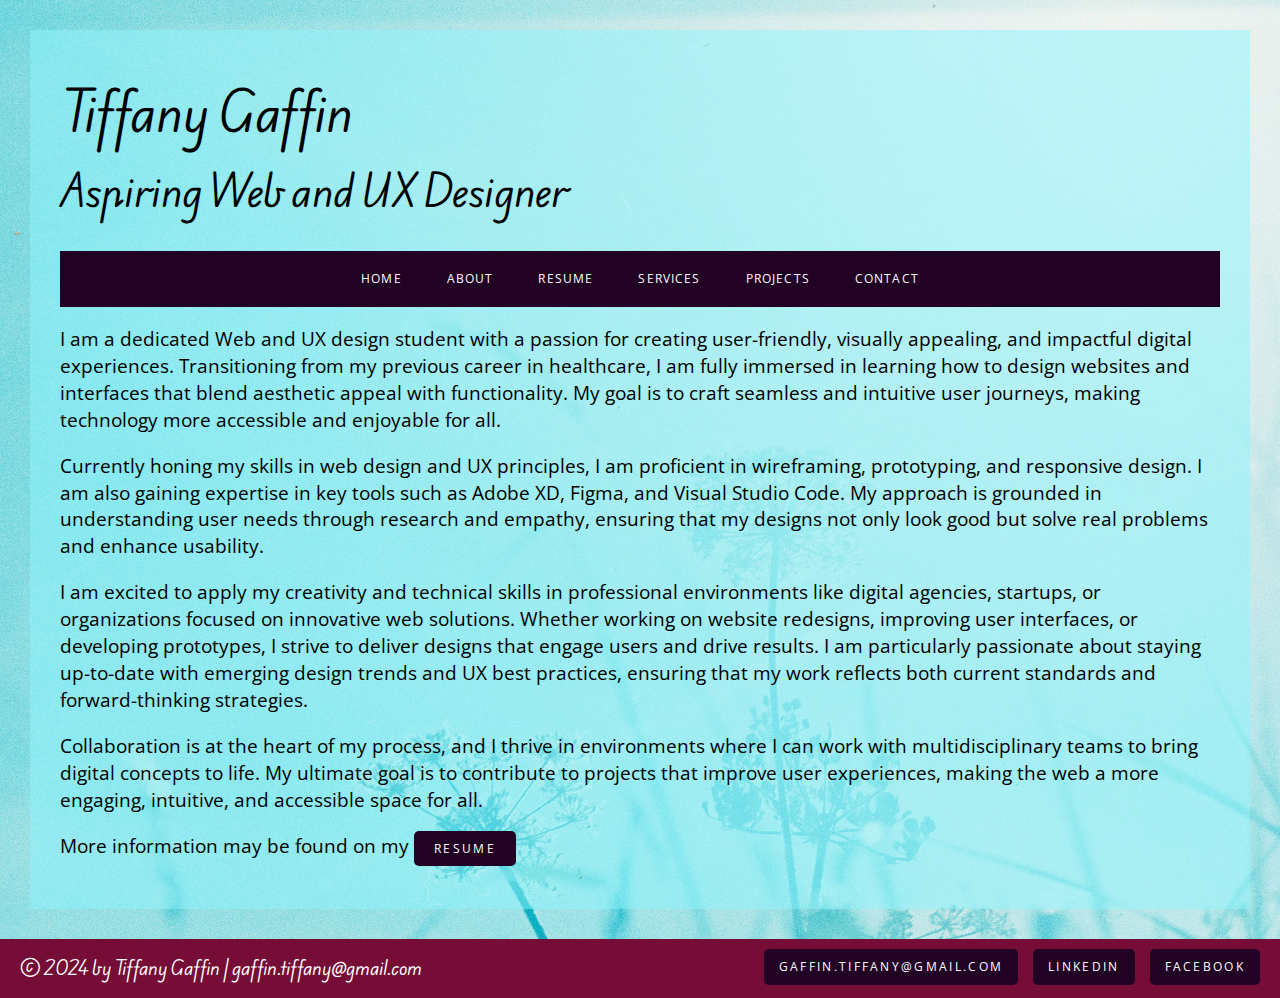
<file: index.html>
<!DOCTYPE html>
<html lang="en">
  <head>
    <meta charset="UTF-8">
    <meta name="viewport" content="width=device-width, initial-scale=1.0">
    <title>Tiffany Gaffin | Aspiring Web and UX Designer Portfolio</title>
    <link rel="preconnect" href="https://fonts.googleapis.com">
    <link rel="preconnect" href="https://fonts.gstatic.com" crossorigin>
    <link href="https://fonts.googleapis.com/css2?family=Edu+AU+VIC+WA+NT+Hand:wght@400..700&family=Open+Sans:ital,wght@0,300..800;1,300..800&display=swap" rel="stylesheet">
    <link rel="stylesheet" href="styles.css">
  </head>
  <body class="home">

    <!-- ***********************  ABOUT / PROFILE  *********************** -->
    <div class="content-wrapper">
      <div class="content-bg">
        <header>
          <h1>Tiffany Gaffin</h1>
          <h2>Aspiring Web and UX Designer</h2>
          <!-- Navigation Menu -->
          <nav>
            <ul class="nav-menu">
            <li><a href="index.html">Home</a></li>
            <li><a href="#">About</a></li>
            <li><a href="resume.html">Resume</a></li>
            <li><a href="#">Services</a>
                <ul class="dropdown">
                    <li><a href="#">Custom Website Design</a></li>
                    <li><a href="#">Graphic and Logo Design</a></li>
                    <li><a href="#">Video Editing</a></li>
                </ul>
            </li>
            <li><a href="projects.html">Projects</a>
                <ul class="dropdown">
                <li><a href="#">123 Pets</a></li>
                <li><a href="#">Eco Furniture Design</a></li>
                <li><a href="#">Sprout and Grow</a></li>
                <li><a href="#">Sweet Delirium</a></li>
                </ul>
            </li>
            <li><a href="#">Contact</a></li>
            </ul>
        </nav>
        </header>  

        <main>
          <p>I am a dedicated Web and UX design student with a passion for creating user-friendly, visually appealing, and impactful digital experiences. Transitioning from my previous career in healthcare, I am fully immersed in learning how to design websites and interfaces that blend aesthetic appeal with functionality. My goal is to craft seamless and intuitive user journeys, making technology more accessible and enjoyable for all.</p>

          <p>Currently honing my skills in web design and UX principles, I am proficient in wireframing, prototyping, and responsive design. I am also gaining expertise in key tools such as Adobe XD, Figma, and Visual Studio Code. My approach is grounded in understanding user needs through research and empathy, ensuring that my designs not only look good but solve real problems and enhance usability.</p>
          
          <p>I am excited to apply my creativity and technical skills in professional environments like digital agencies, startups, or organizations focused on innovative web solutions. Whether working on website redesigns, improving user interfaces, or developing prototypes, I strive to deliver designs that engage users and drive results. I am particularly passionate about staying up-to-date with emerging design trends and UX best practices, ensuring that my work reflects both current standards and forward-thinking strategies.</p>
          
          <p>Collaboration is at the heart of my process, and I thrive in environments where I can work with multidisciplinary teams to bring digital concepts to life. My ultimate goal is to contribute to projects that improve user experiences, making the web a more engaging, intuitive, and accessible space for all.</p>
          <p>More information may be found on my <a href="resume.html" class="btn">Resume</a></p>

        </main>
      </div>
    </div>  
      
      <!-- *****************  CONTACT INFO / SOCIAL MEDIA  ***************** -->
      <footer>
        <h3>&#169; 2024 by Tiffany Gaffin | gaffin.tiffany@gmail.com</h3>
        <!-- Social media and contact links. Add or remove any networks. -->
        <ul class="socials">
          <li><a href="mailto:gaffin.tiffany@gmail.com" class="btn">gaffin.tiffany@gmail.com</a></li>
          <li><a href="https://www.linkedin.com/in/tiffany-gaffin-a49738139" class="btn" target="_blank">LinkedIn</a></li>
          <li><a href="#" class="btn" target="_blank">Facebook</a></li>
        </ul>
      </footer>
  </body>
</html>
</file>
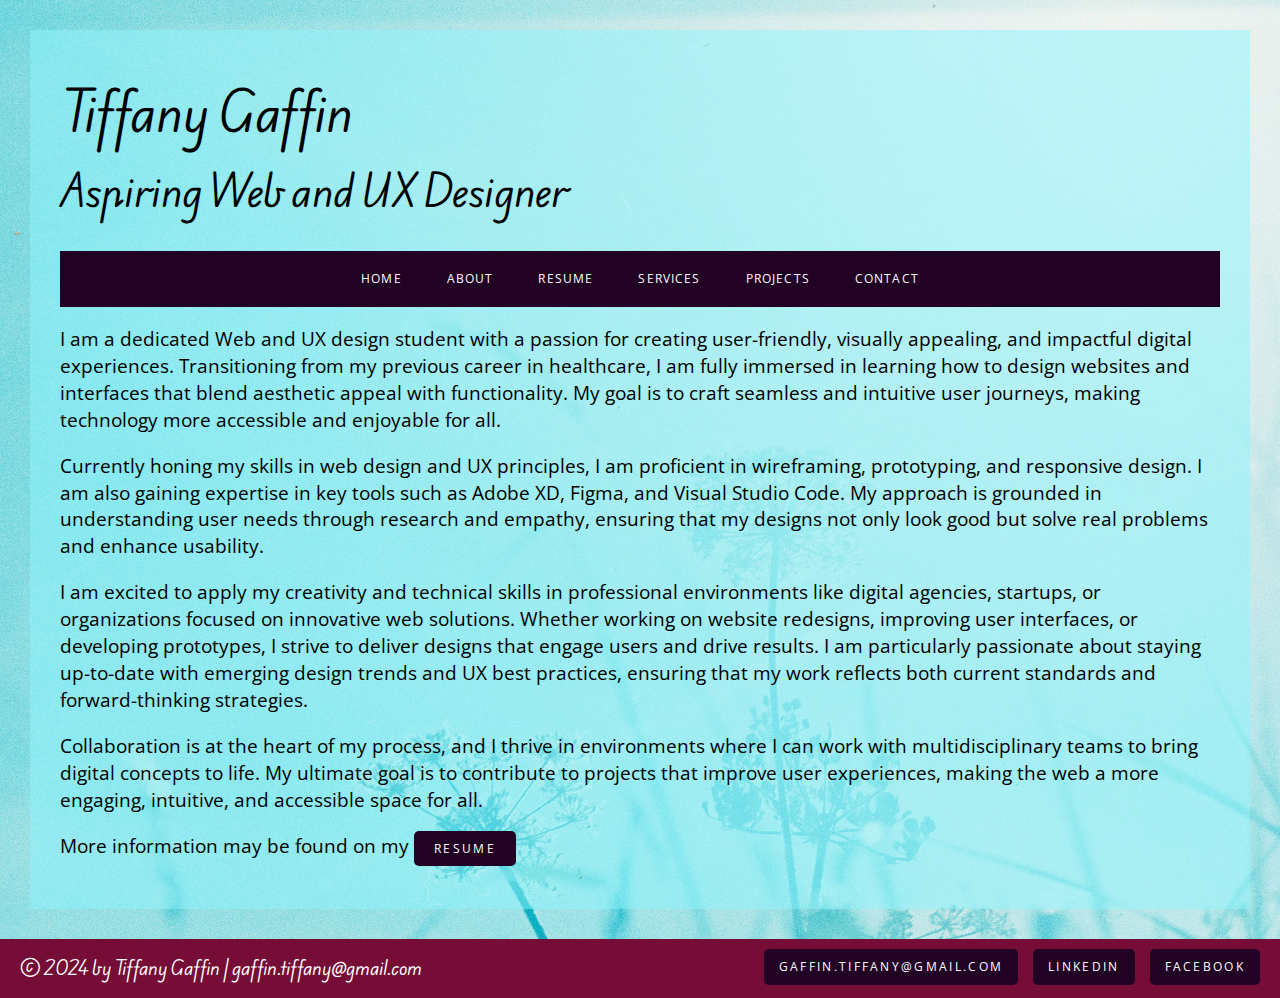
<file: contact.html>
<!DOCTYPE html>
<html lang="en">
  <head>
    <meta charset="UTF-8">
    <meta name="viewport" content="width=device-width, initial-scale=1.0">
    <title>Tiffany Gaffin | Aspiring Web and UX Designer Portfolio</title>
    <link rel="preconnect" href="https://fonts.googleapis.com">
    <link rel="preconnect" href="https://fonts.gstatic.com" crossorigin>
    <link href="https://fonts.googleapis.com/css2?family=Edu+AU+VIC+WA+NT+Hand:wght@400..700&family=Open+Sans:ital,wght@0,300..800;1,300..800&display=swap" rel="stylesheet">
    <link rel="stylesheet" href="styles.css">
  </head>
  <body class="home">

    <!-- ***********************  ABOUT / PROFILE  *********************** -->
    <div class="content-wrapper">
      <div class="content-bg">
        <header>
          <h1>Tiffany Gaffin</h1>
          <h2>Aspiring Web and UX Designer</h2>
          <!-- Navigation Menu -->
          <nav>
            <ul class="nav-menu">
            <li><a href="index.html">Home</a></li>
            <li><a href="#">About</a></li>
            <li><a href="resume.html">Resume</a></li>
            <li><a href="#">Services</a></li>
            <li><a href="projects.html">Projects</a>
                <ul class="dropdown">
                <li><a href="#">123 Pets</a></li>
                <li><a href="#">Eco Furniture Design</a></li>
                <li><a href="#">Sprout and Grow</a></li>
                <li><a href="#">Sweet Delirium</a></li>
                </ul>
            </li>
            <li><a href="#">Contact</a></li>
            </ul>
        </nav>
        </header>  

        <main>
          <p>I am a dedicated Web and UX design student with a passion for creating user-friendly, visually appealing, and impactful digital experiences. Transitioning from my previous career in healthcare, I am fully immersed in learning how to design websites and interfaces that blend aesthetic appeal with functionality. My goal is to craft seamless and intuitive user journeys, making technology more accessible and enjoyable for all.</p>

          <p>Currently honing my skills in web design and UX principles, I am proficient in wireframing, prototyping, and responsive design. I am also gaining expertise in key tools such as Adobe XD, Figma, and Visual Studio Code. My approach is grounded in understanding user needs through research and empathy, ensuring that my designs not only look good but solve real problems and enhance usability.</p>
          
          <p>I am excited to apply my creativity and technical skills in professional environments like digital agencies, startups, or organizations focused on innovative web solutions. Whether working on website redesigns, improving user interfaces, or developing prototypes, I strive to deliver designs that engage users and drive results. I am particularly passionate about staying up-to-date with emerging design trends and UX best practices, ensuring that my work reflects both current standards and forward-thinking strategies.</p>
          
          <p>Collaboration is at the heart of my process, and I thrive in environments where I can work with multidisciplinary teams to bring digital concepts to life. My ultimate goal is to contribute to projects that improve user experiences, making the web a more engaging, intuitive, and accessible space for all.</p>
          <p>More information may be found on my <a href="resume.html" class="btn">Resume</a></p>

        </main>
      </div>
    </div>  
      
      <!-- *****************  CONTACT INFO / SOCIAL MEDIA  ***************** -->
      <footer>
        <h3>&#169; 2024 by Tiffany Gaffin | gaffin.tiffany@gmail.com</h3>
        <!-- Social media and contact links. Add or remove any networks. -->
        <ul class="socials">
          <li><a href="mailto:gaffin.tiffany@gmail.com" class="btn">gaffin.tiffany@gmail.com</a></li>
          <li><a href="https://www.linkedin.com/in/tiffany-gaffin-a49738139" class="btn" target="_blank">LinkedIn</a></li>
          <li><a href="#" class="btn" target="_blank">Facebook</a></li>
        </ul>
      </footer>
  </body>
</html>
</file>
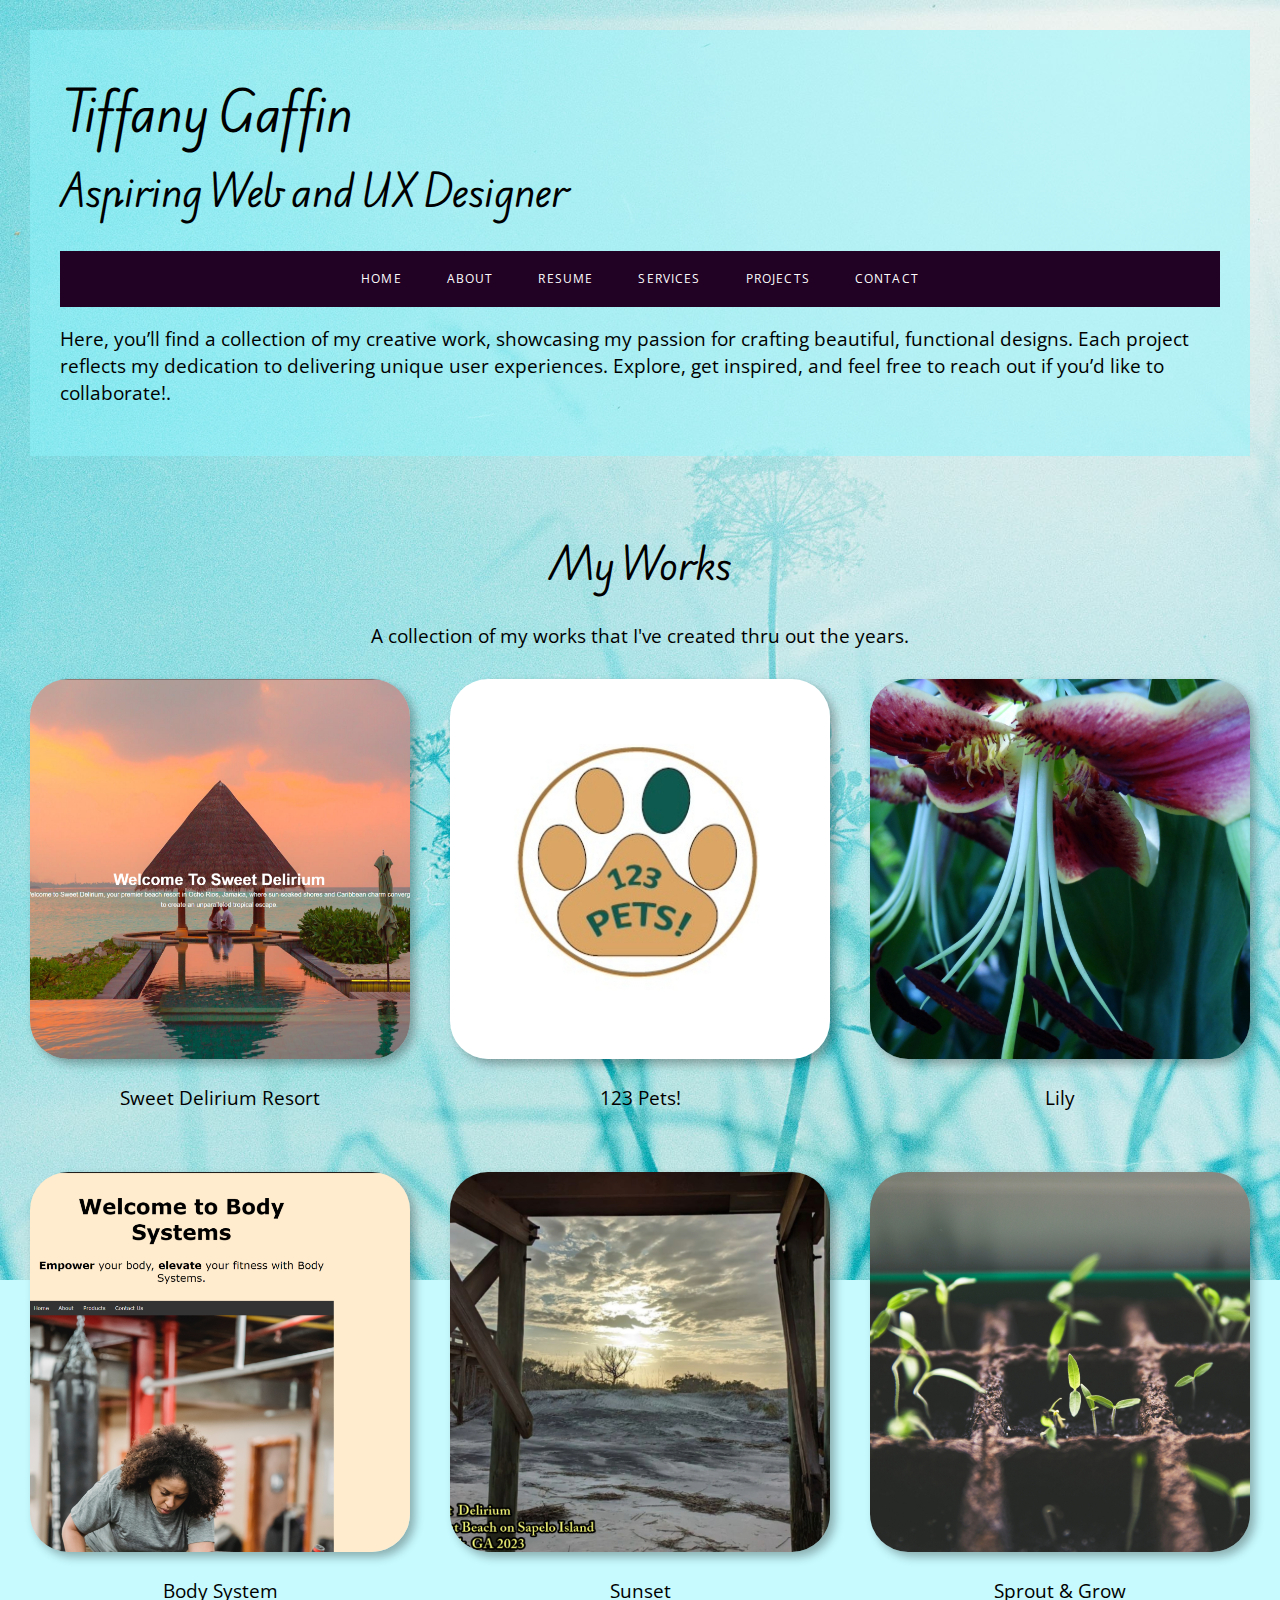
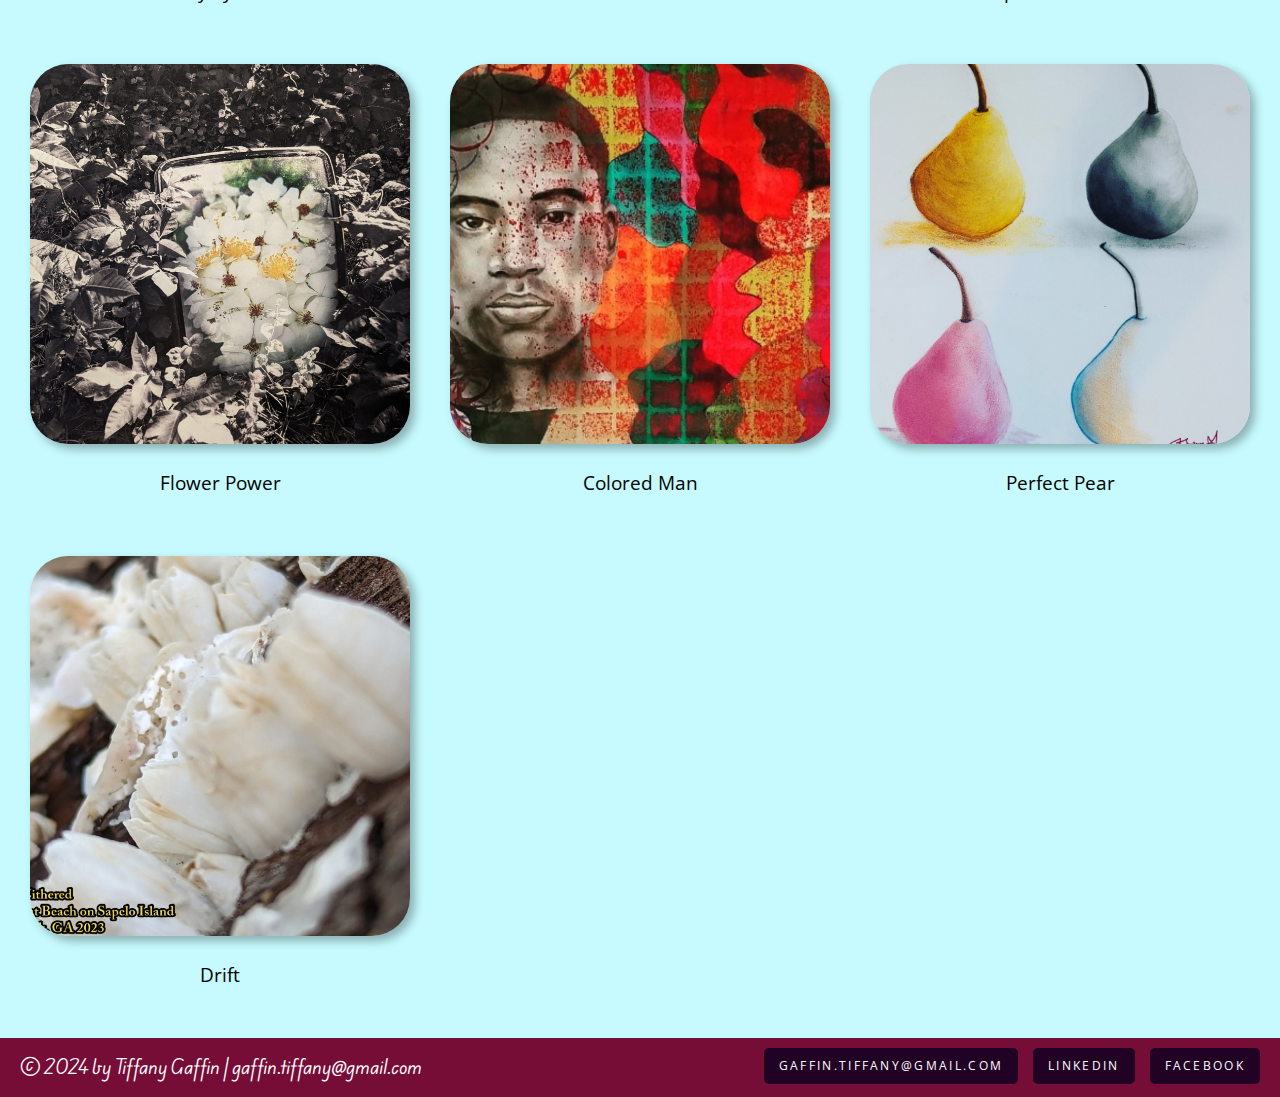
<file: projects.html>
<!DOCTYPE html>
<html lang="en">
  <head>
    <meta charset="UTF-8">
    <meta name="viewport" content="width=device-width, initial-scale=1.0">
    <title>Tiffany Gaffin | Aspiring Web and UX Designer Portfolio</title>
    <link rel="preconnect" href="https://fonts.googleapis.com">
    <link rel="preconnect" href="https://fonts.gstatic.com" crossorigin>
    <link href="https://fonts.googleapis.com/css2?family=Edu+AU+VIC+WA+NT+Hand:wght@400..700&family=Open+Sans:ital,wght@0,300..800;1,300..800&display=swap" rel="stylesheet">
    <link rel="stylesheet" href="styles.css">
  </head>
  <body class="home">

    <!-- ***********************  ABOUT / PROFILE  *********************** -->
    <div class="content-wrapper">
      <div class="content-bg">
        <header>
          <h1>Tiffany Gaffin</h1>
          <h2>Aspiring Web and UX Designer</h2>
          <!-- Navigation Menu -->
          <nav>
            <ul class="nav-menu">
            <li><a href="index.html">Home</a></li>
            <li><a href="#">About</a></li>
            <li><a href="resume.html">Resume</a></li>
            <li><a href="#">Services</a>
                <ul class="dropdown">
                    <li><a href="#">Custom Website Design</a></li>
                    <li><a href="#">Graphic and Logo Design</a></li>
                    <li><a href="#">Video Editing</a></li>
                </ul>
            </li>
            <li><a href="projects.html">Projects</a>
                <ul class="dropdown">
                <li><a href="#">123 Pets</a></li>
                <li><a href="#">Eco Furniture Design</a></li>
                <li><a href="#">Sprout and Grow</a></li>
                <li><a href="#">Sweet Delirium</a></li>
                </ul>
            </li>
            <li><a href="#">Contact</a></li>
            </ul>
        </nav>
        </header>  

        <main>
          <p>Here, you’ll find a collection of my creative work, showcasing my passion for crafting beautiful, functional designs. Each project reflects my dedication to delivering unique user experiences. Explore, get inspired, and feel free to reach out if you’d like to collaborate!.</p>

          

        </main>
      </div>
    </div> 
    
    <!-- Portfolio Grid Section -->
  <section id="works">
    <h2>My Works</h2>
    <p>A collection of my works that I've created thru out the years.</p>

    <div class="grid-container">
      <div class="grid-item">
        <img src="images/sweet-delirium-beach-resort_750.png" alt="Sweet Delirium Resort">
        <p>Sweet Delirium Resort</p>
      </div>
      <div class="grid-item">
        <img src="images/123_pets_750.jpg" alt="123 Pets!">
        <p>123 Pets!</p>
      </div>
      <div class="grid-item">
        <img src="images/lily_750.jpg" alt="Lily">
        <p>Lily</p>
      </div>
      <div class="grid-item">
        <img src="images/body-system_750.png" alt="Body System">
        <p>Body System</p>
      </div>
      <div class="grid-item">
        <img src="images/Sweet-Delirium_750.png" alt="Sunset">
        <p>Sunset</p>
      </div>
      <div class="grid-item">
        <img src="images/sprouts_Markus_Spiske_Unsplash_750.jpg" alt="Sprout & Grow">
        <p>Sprout & Grow</p>
      </div>
      <div class="grid-item">
        <img src="images/flowerpower_750.jpg" alt="Flower Power">
        <p>Flower Power</p>
      </div>
      <div class="grid-item">
        <img src="images/colored_man_750.png" alt="Colored Man">
        <p>Colored Man</p>
      </div>
      <div class="grid-item">
        <img src="images/perfect_pear_750.png" alt="Perfect Pear">
        <p>Perfect Pear</p>
      </div>
      <div class="grid-item">
        <img src="images/drift_750.png" alt="Drift">
        <p>Drift</p>
      </div>
    </div>
  </section>
      
      <!-- *****************  CONTACT INFO / SOCIAL MEDIA  ***************** -->
      <footer>
        <h3>&#169; 2024 by Tiffany Gaffin | gaffin.tiffany@gmail.com</h3>
        <!-- Social media and contact links. Add or remove any networks. -->
        <ul class="socials">
          <li><a href="mailto:gaffin.tiffany@gmail.com" class="btn">gaffin.tiffany@gmail.com</a></li>
          <li><a href="https://www.linkedin.com/in/tiffany-gaffin-a49738139" class="btn" target="_blank">LinkedIn</a></li>
          <li><a href="#" class="btn" target="_blank">Facebook</a></li>
        </ul>
      </footer>
  </body>
</html>
</file>
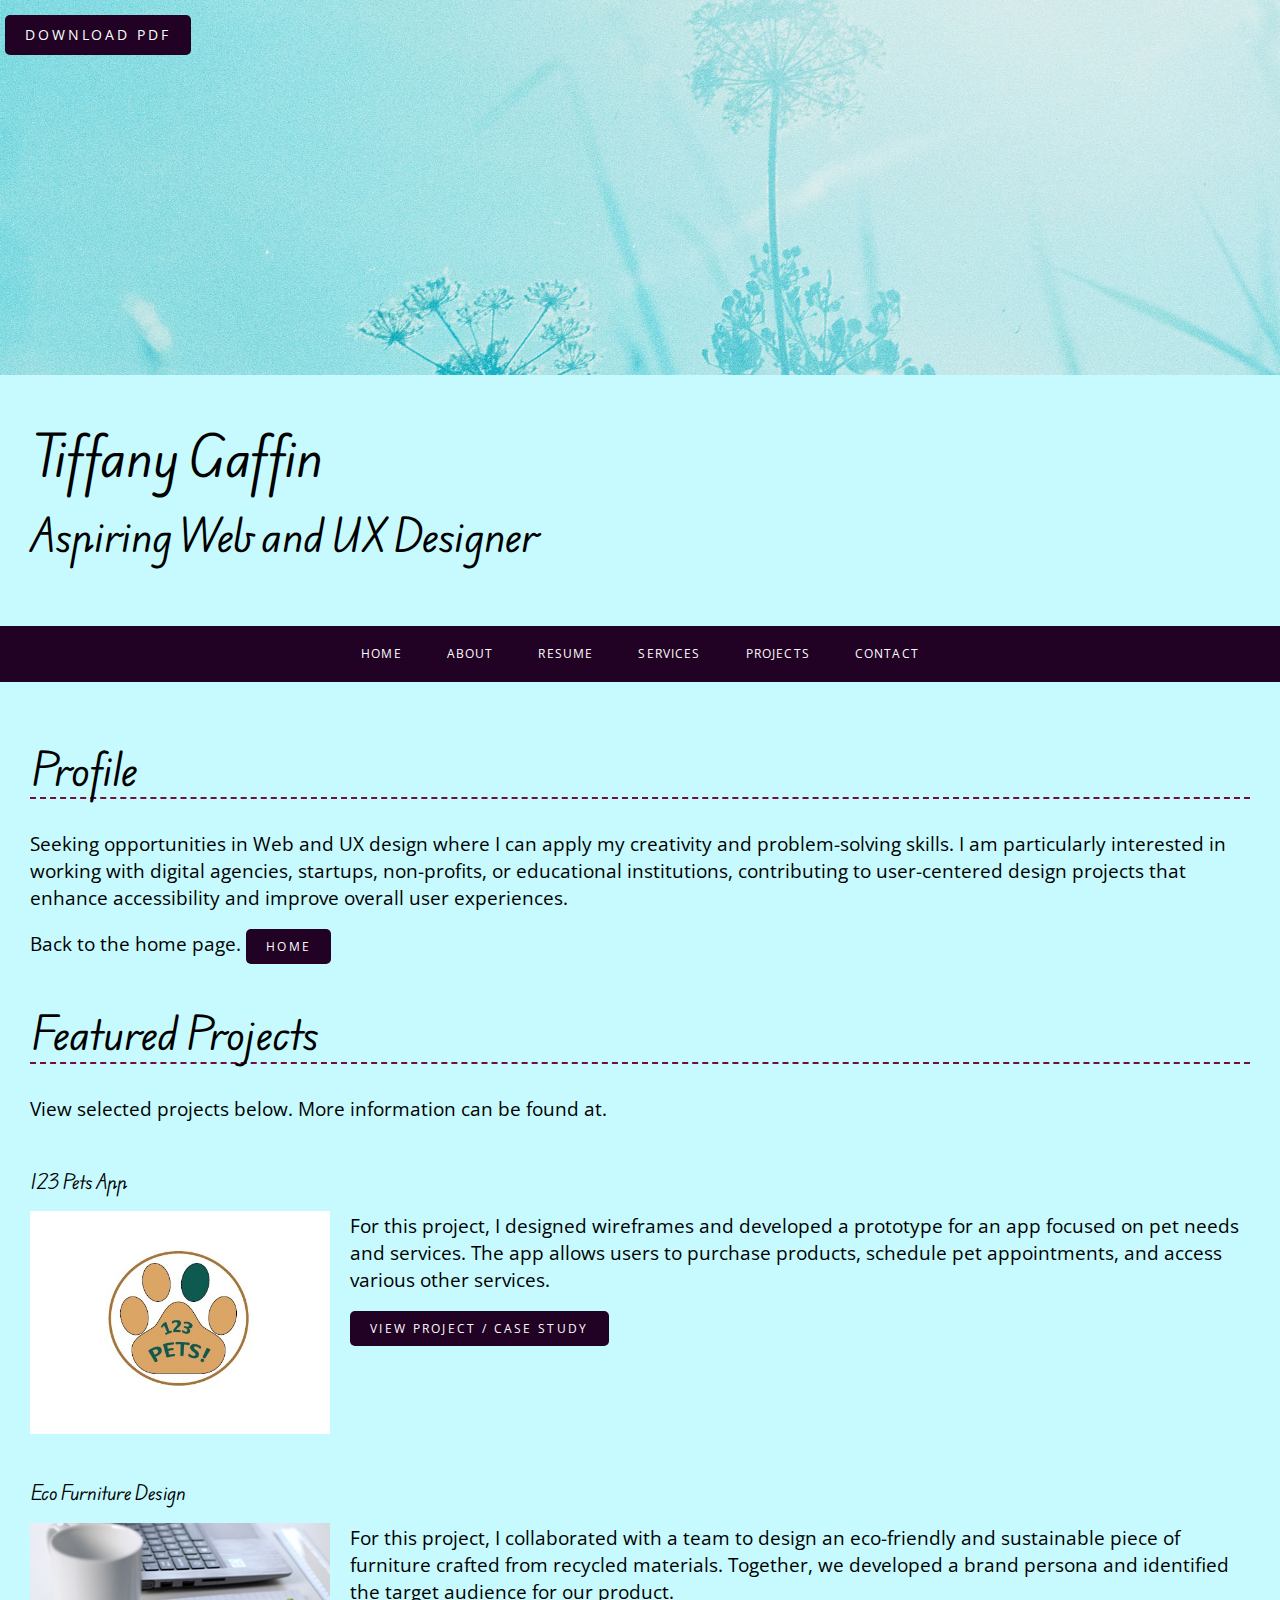
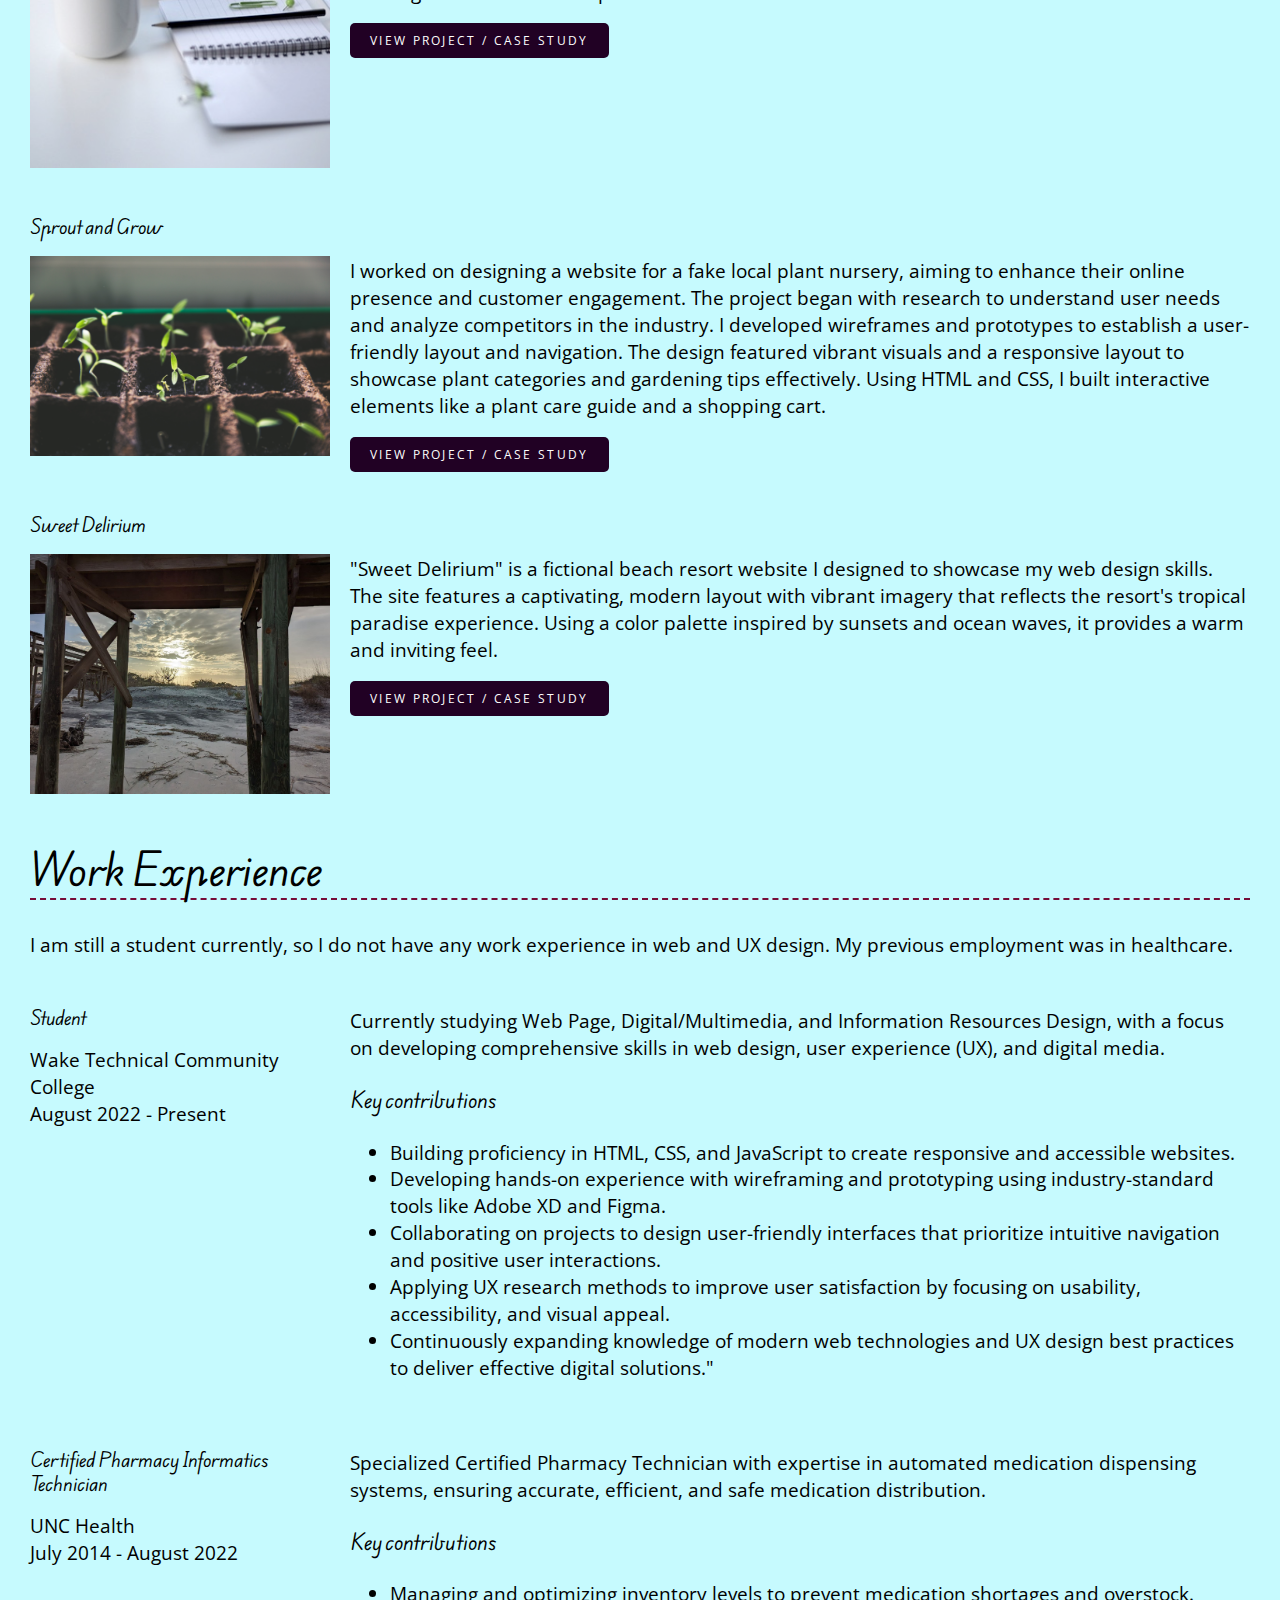
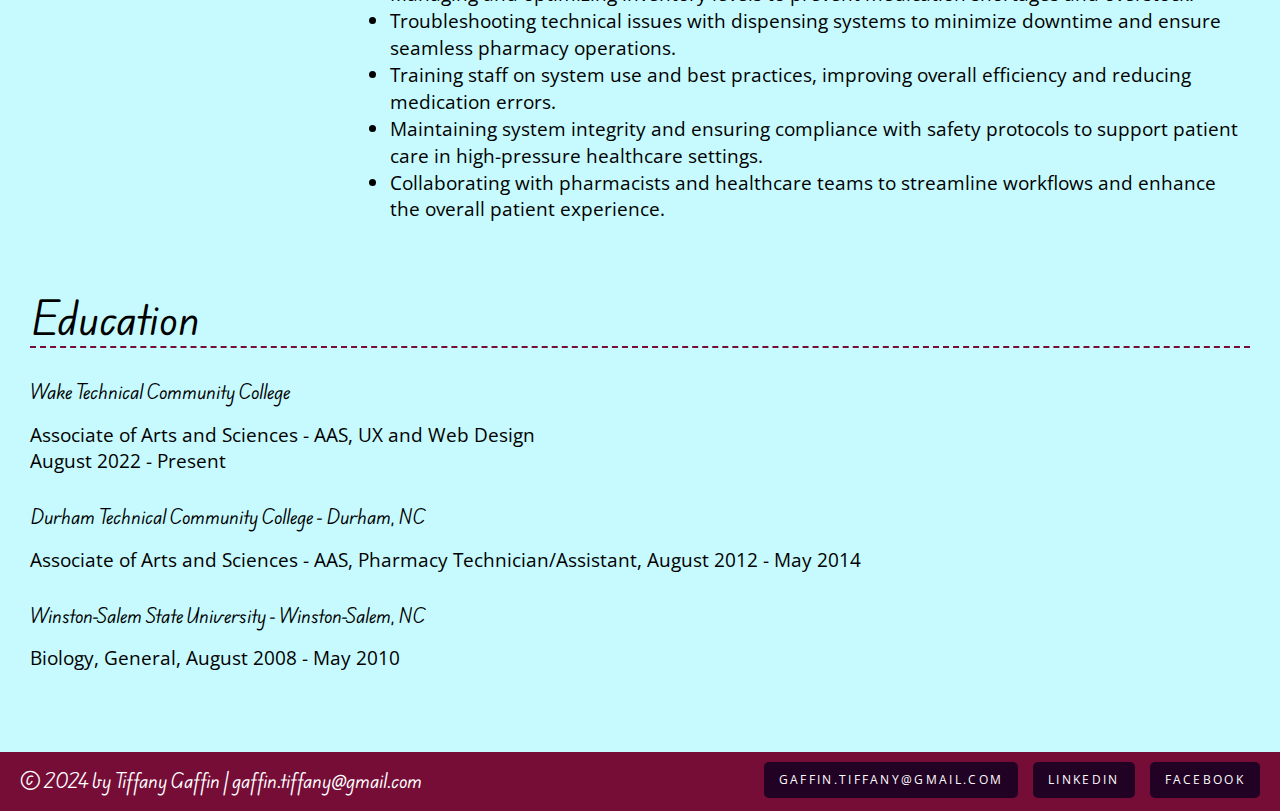
<file: resume.html>
<!DOCTYPE html>
<html lang="en">
  <head>
    <meta charset="UTF-8">
    <meta name="viewport" content="width=device-width, initial-scale=1.0">
    <title>Resume | Tiffany Gaffin - Aspiring Web and UX Designer Portfolio</title>
    <link rel="preconnect" href="https://fonts.googleapis.com">
    <link rel="preconnect" href="https://fonts.gstatic.com" crossorigin>
    <link href="https://fonts.googleapis.com/css2?family=Edu+AU+VIC+WA+NT+Hand:wght@400..700&family=Open+Sans:ital,wght@0,300..800;1,300..800&display=swap" rel="stylesheet">
    <link rel="stylesheet" href="styles.css">
  </head>
  <body class="resume">
    <a class="btn download-link" href="Resume.pdf">Download PDF</a>

        <header>
            <div class="content-wrapper">
              <h1>Tiffany Gaffin</h1>
              <h2>Aspiring Web and UX Designer</h2>
            </div>
            <!-- Navigation Menu -->
            <nav>
                <ul class="nav-menu">
                <li><a href="index.html">Home</a></li>
                <li><a href="#">About</a></li>
                <li><a href="resume.html">Resume</a></li>
                <li><a href="#">Services</a>
                    <ul class="dropdown">
                        <li><a href="#">Custom Website Design</a></li>
                        <li><a href="#">Graphic and Logo Design</a></li>
                        <li><a href="#">Video Editing</a></li>
                    </ul>
                </li>
                <li><a href="projects.html">Projects</a>
                    <ul class="dropdown">
                    <li><a href="#">123 Pets</a></li>
                    <li><a href="#">Eco Furniture Design</a></li>
                    <li><a href="#">Sprout and Grow</a></li>
                    <li><a href="#">Sweet Delirium</a></li>
                    </ul>
                </li>
                <li><a href="#">Contact</a></li>
                </ul>
            </nav>
        </header>    
        
        <main class="content-wrapper">
            <!-- ***********************  ABOUT / PROFILE  *********************** -->
            <section class="resume-section">
                <h2>Profile</h2>
                <p>Seeking opportunities in Web and UX design where I can apply my creativity and problem-solving skills. I am particularly interested in working with digital agencies, startups, non-profits, or educational institutions, contributing to user-centered design projects that enhance accessibility and improve overall user experiences.</p>
                <p>Back to the home page. <a href="index.html" class="btn">Home</a></p>
            </section>
        

            <section>
                <section class="resume-section">
                <!-- ********************  PROJECTS / PORTFOLIO  ********************* -->
                    <section>
                        <h2>Featured Projects</h2>
                        <p>View selected projects below. More information can be found at.</p>
                    </section>

                    <!-- Copy the whole <section> block to add more projects. -->
                 <div class="project-wrapper">  
                    <section class="project-item">
                        <h3>123 Pets App</h3>
                        <img src="images/123_pets.jpg" alt="123 Pets logo">
                        <p>For this project, I designed wireframes and developed a prototype for an app focused on pet needs and services. The app allows users to purchase products, schedule pet appointments, and access various other services.</p>
                        <a href="#" class="btn" target="_blank">View project / case study</a>
                    </section>

                    <section class="project-item">
                        <h3>Eco Furniture Design</h3>
                        <img src="images/thumbnail-2.jpg" alt="Laptop with pen and cup">
                        <p>For this project, I collaborated with a team to design an eco-friendly and sustainable piece of furniture crafted from recycled materials. Together, we developed a brand persona and identified the target audience for our product.</p>
                        <a href="#" class="btn" target="_blank">View project / case study</a>
                    </section>

                    <section class="project-item">
                        <h3>Sprout and Grow</h3>
                        <img src="images/sprouts_Markus_Spiske_Unsplash.jpg" alt="Plant sprouts">
                        <p>I worked on designing a website for a fake local plant nursery, aiming to enhance their online presence and customer engagement. The project began with research to understand user needs and analyze competitors in the industry. I developed wireframes and prototypes to establish a user-friendly layout and navigation. The design featured vibrant visuals and a responsive layout to showcase plant categories and gardening tips effectively. Using HTML and CSS, I built interactive elements like a plant care guide and a shopping cart.</p>
                        <a href="https://wcet.waketech.edu/tvgaffin/WEB140/Sprout%20%26%20Grow/index.html" class="btn" target="_blank">View project / case study</a>
                    </section>

                    <section class="project-item">
                        <h3>Sweet Delirium</h3>
                        <img src="images/beach.jpg" alt="Beach">
                        <p>"Sweet Delirium" is a fictional beach resort website I designed to showcase my web design skills. The site features a captivating, modern layout with vibrant imagery that reflects the resort's tropical paradise experience. Using a color palette inspired by sunsets and ocean waves, it provides a warm and inviting feel.</p>
                        <a href="https://wcet.waketech.edu/tvgaffin/WEB210/Module4/Sweet%20Delirium%20Web/index.html" class="btn" target="_blank">View project / case study</a>
                    </section>
                 </div>  

                    <!-- End of Project block. -->
                </section>
                
                <section class="resume-section">
                <!-- ***********************  WORK EXPERIENCE  *********************** -->
                    <section>
                        <h2>Work Experience</h2>
                        <p>I am still a student currently, so I do not have any work experience in web and UX design. My previous employment was in healthcare.</p>
                    </section>

                    <!-- Copy this whole <section> block to add more jobs. -->
                    <section class="work-item">
                        <div class="work-details">
                            <h3>Student</h3>
                            <p>Wake Technical Community College</p>
                            <p>August 2022 - Present</p>
                        </div>

                        <div class="work-summary">
                            <p>Currently studying Web Page, Digital/Multimedia, and Information Resources Design, with a focus on developing comprehensive skills in web design, user experience (UX), and digital media.</p>
                            <h4>Key contributions</h4>
                            <ul>
                                <li>Building proficiency in HTML, CSS, and JavaScript to create responsive and accessible websites.</li>
                                <li>Developing hands-on experience with wireframing and prototyping using industry-standard tools like Adobe XD and Figma.</li>
                                <li>Collaborating on projects to design user-friendly interfaces that prioritize intuitive navigation and positive user interactions.</li>
                                <li>Applying UX research methods to improve user satisfaction by focusing on usability, accessibility, and visual appeal.</li>
                                <li>Continuously expanding knowledge of modern web technologies and UX design best practices to deliver effective digital solutions."</li>
                            </ul>
                        </div>
                    </section>

                    <section class="work-item">
                        <div class="work-details">
                            <h3>Certified Pharmacy Informatics Technician</h3>
                            <p>UNC Health</p>
                            <p>July 2014 - August 2022</p>
                        </div>

                        <div class="work-summary">
                            <p>Specialized Certified Pharmacy Technician with expertise in automated medication dispensing systems, ensuring accurate, efficient, and safe medication distribution.</p>
                            <h4>Key contributions</h4>
                            <ul>
                                <li>Managing and optimizing inventory levels to prevent medication shortages and overstock.</li>
                                <li>Troubleshooting technical issues with dispensing systems to minimize downtime and ensure seamless pharmacy operations.</li>
                                <li>Training staff on system use and best practices, improving overall efficiency and reducing medication errors.</li>
                                <li>Maintaining system integrity and ensuring compliance with safety protocols to support patient care in high-pressure healthcare settings.</li>
                                <li>Collaborating with pharmacists and healthcare teams to streamline workflows and enhance the overall patient experience.</li>
                            </ul>
                        </div>
                    </section>
                    <!-- End of Job block. -->
                </section>

                <section class="resume-section">
                <!-- ******************  EDUCATION & CERTIFICATIONS ****************** -->
                    <section>
                        <h2>Education</h2>
                    </section>
                    <!-- Copy this whole <section> block to add more schools. -->
                    <section class="education-item">
                        <h3>Wake Technical Community College</h3>
                        <p>Associate of Arts and Sciences - AAS, UX and Web Design</p>
                        <p>August 2022 - Present</p>
                    </section>

                    <section class="education-item">
                        <h3>Durham Technical Community College - Durham, NC</h3>
                        <p>Associate of Arts and Sciences - AAS, Pharmacy Technician/Assistant, August 2012 - May 2014</p>
                    </section>

                    <section class="education-item">
                        <h3>Winston-Salem State University - Winston-Salem, NC</h3>
                        <p>Biology, General, August 2008 - May 2010</p>
                    </section>
                    <!-- End of School block. -->
                </section>
            </section>

        <!-- *****************  CONTACT INFO / SOCIAL MEDIA  ***************** -->
        </main> 
        <footer>
           <h3>&#169; 2024 by Tiffany Gaffin | gaffin.tiffany@gmail.com</h3>
           <!-- Social media and contact links. Add or remove any networks. -->
           <ul class="socials">
                <li><a href="mailto:gaffin.tiffany@gmail.com" class="btn">gaffin.tiffany@gmail.com</a></li>
                <li><a href="https://www.linkedin.com/in/tiffany-gaffin-a49738139" class="btn" target="_blank">LinkedIn</a></li>
                <li><a href="#" class="btn" target="_blank">Facebook</a></li>
           </ul>
        </footer>
   </body>
</html>
</file>
<file: styles.css>
/* Color Palette
fefffe white
a9eff6 light blue 
b3dec1 celadon
210124 dark purple
750d37 claret */

/* Global Styles
-----------------------------------------------------------------------------*/
html {
  box-sizing: border-box;
  font-size: 60%; /* set default */
}

*, *::before, *::after {
  box-sizing: inherit;
}

html, body {
  height: 100%;
}

body {
  background: rgba(142, 246, 254, 0.5);
  margin: 0;
  font-family: "Open Sans", system-ui;
  font-size: 2rem;
  line-height: 1.4;
}

h1, h2, h3, h4 {
  font-family: "Edu AU VIC WA NT Hand", cursive;
  font-weight: 450;
}

h1 {
  font-size: 5rem;
  line-height: 0.85;
}

h2 {
  font-size: 4rem;
}

h3 {
  font-size: 2.8rem;
}

h4 {
  font-size: 2rem;
}

/* Button */
.btn {
  margin-top: 10px;
  background-color: #210124;
  color: #fff;
  padding: 10px 20px;
  text-decoration: none;
  border-radius: 5px;
  text-transform: uppercase;
  font-size: 1.2rem;
  letter-spacing: .2em;
}
  
.btn:hover {
  background-color: #ea00ff;
  color: white;
}

.content-wrapper {
  margin: 0 auto;
  padding: 30px;
  max-width: 100%;
}

/* Navigation Menu Styles */
nav {
  background-color: #210124;
  padding: 10px 0;
  text-align: center;
}

.nav-menu {
  list-style-type: none;
  margin: 0;
  padding: 0;
}

.nav-menu > li {
  display: inline-block;
  position: relative;
}

.nav-menu > li a {
  display: block;
  padding: 10px 20px;
  text-decoration: none;
  color: #fff;
  text-transform: uppercase;
  font-size: 1.2rem;
  letter-spacing: 0.1em;
}

.nav-menu > li a:hover {
  background-color: #ea00ff;
}

.dropdown {
  display: none;
  position: absolute;
  background-color: #210124;
  padding: 0;
  list-style-type: none;
  margin: 0;
  min-width: 150px;
  z-index: 1000;
}

.dropdown li {
  text-align: left;
}

.dropdown li a {
  display: block;
  padding: 10px;
  color: #fff;
  text-decoration: none;
}

.dropdown li a:hover {
  background-color: #ea00ff;
}

.nav-menu > li:hover .dropdown {
  display: block;
}



/* Home
-----------------------------------------------------------------------------*/
.home {
  background-image: url("images/annie-spratt-unsplash.jpg");
  background-repeat: no-repeat;
  background-size: cover;
  color: black;
  display: flex;
  flex-direction: column;
}

.home .content-wrapper {
  flex: 1 0 auto;
}

.content-bg {
  background-color: rgba(142, 246, 254, 0.5);
  padding: 30px;
}

@media screen and (max-width:650px) {
  .home .content-wrapper {
    padding: 10px;
  }
  
  .content-bg {
    padding: 20px;
  }
}


/* Resume
-----------------------------------------------------------------------------*/
.resume {
  color: black;
  display: inline-block;
  background-position: center center;
  background-attachment: fixed;
  background-size: cover;
  background-repeat: no-repeat;
}

.resume header::before {
  background: url("images/annie-spratt-unsplash.jpg") center;
  background-size: cover;
  content: "";
  display: block;
  height: 375px;
}

.resume-section {
  margin-bottom: 50px;
}

.resume-section h2 {
  border-bottom: 2px dashed #750d37;
}

.download-link {
  position: fixed;
  top: 5px;
  left: 5px;
  font-size: 1.5rem;
}

@media screen and (max-width: 1200px) {
  .download-link {
    position: absolute;
  } 
}

@media screen and (max-width: 500px) {
  .resume header::before {
    height: 200px;
  }

  h1 {
    font-size: 5rem;
  }

  h2 {
    font-size: 2.4rem;
  }
}


/* Projects
-----------------------------------------------------------------------------*/
.project-item {
  margin: 30px 0;
}

.project-item img {
  width: 300px;
}

@media screen and (min-width:860px) {
  .project-item {
    display: flow-root;
  }
  .project-item img {
    float: left;
    margin-right: 20px;
  }
}

@media screen and (min-width:650px) and (max-width:859px) {
  .project-wrapper {
    display: grid;
    grid-template-columns: repeat(2, 1fr);
    column-gap: 20px;
  }
  .project-item img {
    width: 100%;
  }
}

@media screen and (max-width:648px) {
  .project-item img {
    width: 100%;
    margin-bottom: 10px;
  }
}

/* Portfolio Grid Section */
#works {
  text-align: center;
  padding: 20px;
}

.grid-container {
  display: grid;
  grid-template-columns: repeat(auto-fit, minmax(300px, 1fr));
  gap: 20px;
  max-width: 100%;
  margin: 0 auto;
}

.grid-item {
  text-align: center;
  padding: 10px;
}

.grid-item img {
  width: 100%;
  height: auto;
  border-radius: 10%;
  box-shadow: 5px 5px 10px rgba(0, 0, 0, 0.3);
}

@media screen and (min-width:860px) {
  .project-item {
    display: flow-root;
  }
  .project-item img {
    float: left;
    margin-right: 20px;
  }
}

/* Scrollable Grid for Small Screens */
@media screen and (max-width: 600px) {
  .grid-container {
    display: block;
    overflow-y: auto;
    max-height: 100vh;
  }

  .grid-item {
    margin-bottom: 20px;
  }
}

/* Work Experience
-----------------------------------------------------------------------------*/
.work-item {
  margin: 30px 0;
}

.work-details p {
  margin: 0;
}

@media screen and (min-width:860px) {
  .work-item {
    display: grid;
    grid-template-columns: 300px 1fr;
    column-gap: 20px;
  }

  .work-summary p:first-child {
    margin-top: 8;
  }
}

/* Education
-----------------------------------------------------------------------------*/
.education-item {
  margin: 30px 0;
}

.education-item p {
  margin: 0;
}  

/* Footer
-----------------------------------------------------------------------------*/
footer {
  background-color: #750d37;
  color: white;
}

h3 {
  font-size: 1.8rem;
}

/* Links Styles */
.socials {
  list-style-type: none;
  padding: 0;
  margin: 0;
  text-align: center;
}

.socials li {
  display: inline-block;
  margin-left: 10px;
}

.socials li a {
  display: inline-block;
  padding: 10px 15px;;
  text-decoration: none;
  border-radius: 5px;
  transition: background-color 0.3s ease;
}

@media screen and (min-width: 860px) {
  footer {
    display: flex;
    justify-content: space-between;
    padding: 0 20px;
  }
}
  @media screen and (max-width: 859px) {
    footer {
      text-align: center;
      padding: 10px;
    }
}
</file>
